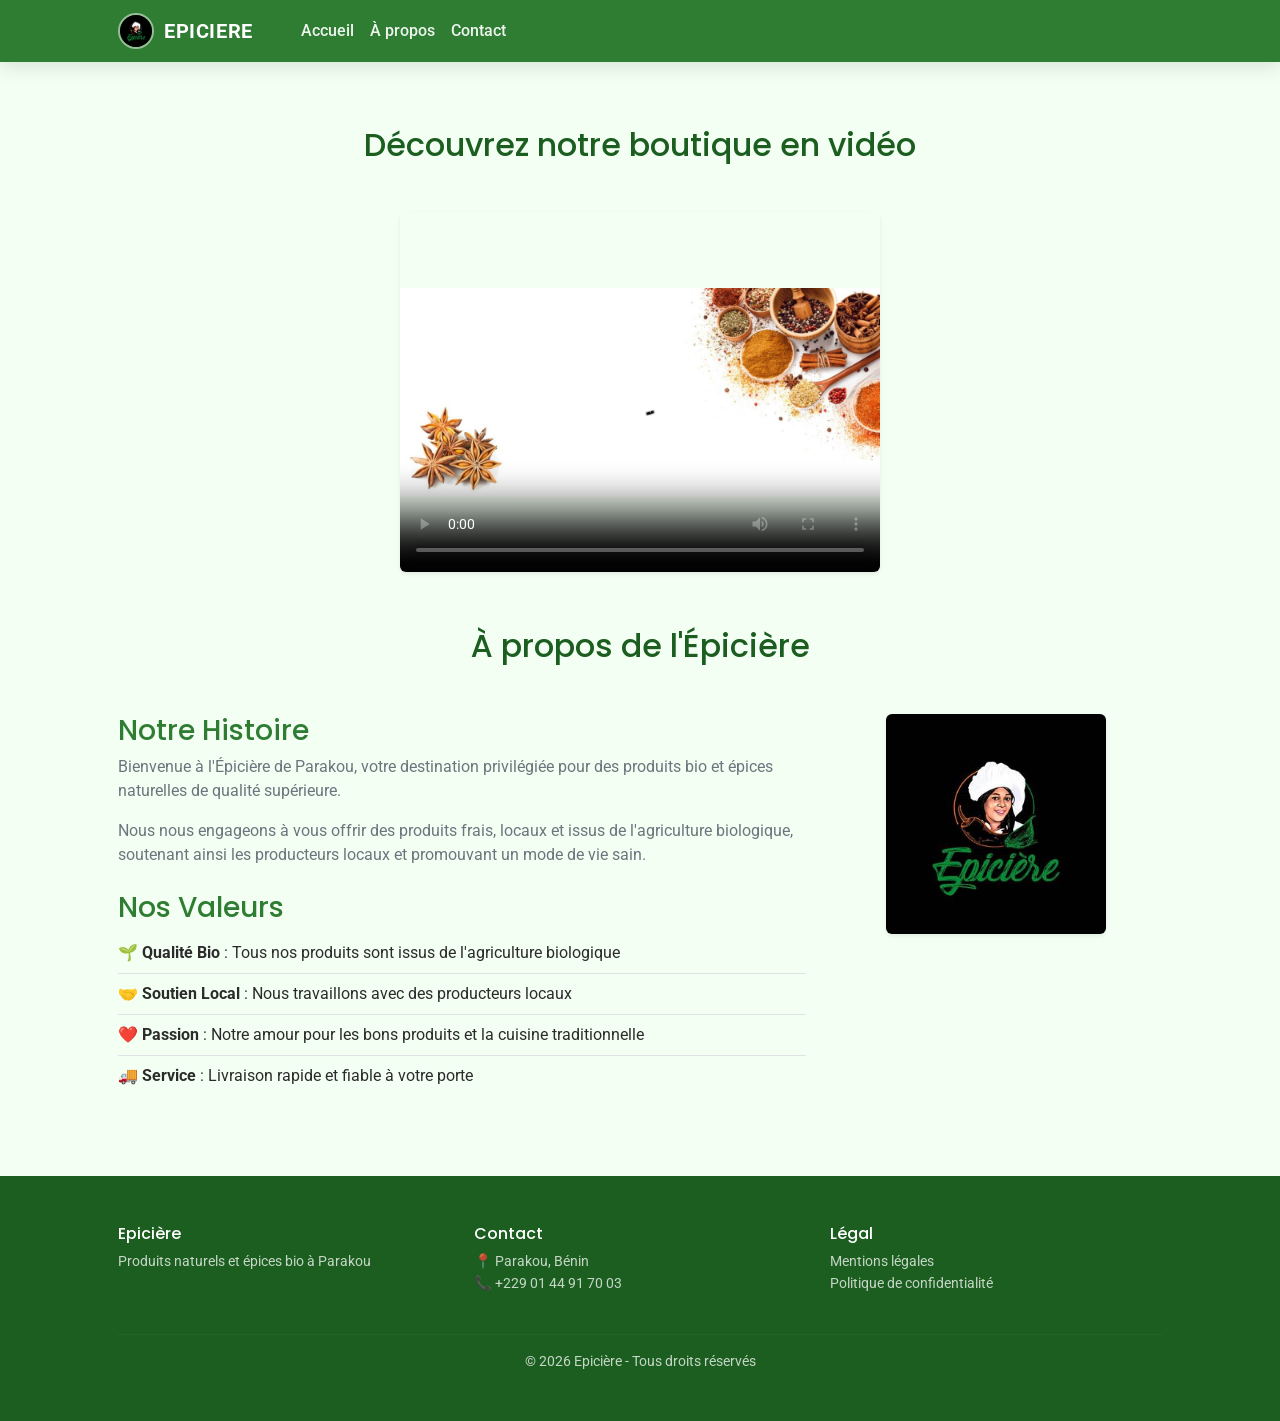
<file: about.html>
<!DOCTYPE html>
<html lang="fr">
<head>
  <meta charset="utf-8" />
  <meta name="viewport" content="width=device-width, initial-scale=1, shrink-to-fit=no" />
  <meta name="description" content="Découvrez l'histoire et les valeurs d'Épicière Bio à Parakou : produits naturels, soutien aux producteurs locaux." />
  <meta name="theme-color" content="#1faa59" />
    <meta property="og:title" content="À propos - Épicière Bio Parakou" />
  <meta property="og:description" content="Découvrez l'histoire et les valeurs d'Épicière Bio à Parakou : produits naturels, soutien aux producteurs locaux." />
  <meta property="og:type" content="website" />
  <meta property="og:image" content="https://votreepicierebio.netlify.app/images/logo.jpg" />
  <meta property="og:url" content="https://votreepicierebio.netlify.app/about.html" />
  <link rel="canonical" href="https://votreepicierebio.netlify.app/about.html" />
<title>À propos - Épicière Bio Parakou</title>

  <link rel="icon" type="image/jpeg" href="images/logo.jpg" />
  <link rel="apple-touch-icon" href="images/logo.jpg" />

  <link href="https://cdn.jsdelivr.net/npm/bootstrap-icons@1.5.0/font/bootstrap-icons.css" rel="stylesheet" />
  <link href="css/styles.css" rel="stylesheet" />
  <link href="css/custom.css" rel="stylesheet" />

  <!-- Google Analytics : cree une propriete GA4 sur analytics.google.com,
       recupere ton identifiant de mesure (ex: G-ABC123XYZ0),
       et remplace G-XXXXXXXXXX ci-dessous par cet identifiant sur les 5 pages du site -->
  <script async src="https://www.googletagmanager.com/gtag/js?id=G-XXXXXXXXXX"></script>
  <script>
    window.dataLayer = window.dataLayer || [];
    function gtag(){dataLayer.push(arguments);}
    gtag('js', new Date());
    gtag('config', 'G-XXXXXXXXXX');
  </script>
</head>
<body>

  <nav class="navbar navbar-expand-lg navbar-dark navbar-brand-epicerie sticky-top">
    <div class="container px-4 px-lg-5">
      <a class="navbar-brand" href="index.html"><img src="images/logo.jpg" alt="logo"> EPICIERE</a>
      <button class="navbar-toggler" type="button" data-bs-toggle="collapse" data-bs-target="#navbarSupportedContent" aria-controls="navbarSupportedContent" aria-expanded="false" aria-label="Toggle navigation"><span class="navbar-toggler-icon"></span></button>
      <div class="collapse navbar-collapse" id="navbarSupportedContent">
        <ul class="navbar-nav me-auto mb-2 mb-lg-0 ms-lg-4">
          <li class="nav-item"><a class="nav-link" href="index.html">Accueil</a></li>
          <li class="nav-item"><a class="nav-link active" href="about.html">À propos</a></li>
          <li class="nav-item"><a class="nav-link" href="contact.html">Contact</a></li>
        </ul>
      </div>
    </div>
  </nav>

  <section class="py-5">
    <div class="container px-4 px-lg-5 my-3">
      <h2 class="text-center mb-5" style="color: var(--green-darker);">Découvrez notre boutique en vidéo</h2>
      <div class="text-center mb-5 reveal">
        <video width="480" height="360" controls preload="metadata" poster="images/hero.jpg" class="rounded shadow-sm" style="max-width: 100%;">
          <source src="videos/presentation.mp4" type="video/mp4">
          Votre navigateur ne supporte pas la balise vidéo.
        </video>
      </div>

      <h2 class="text-center mb-5" style="color: var(--green-darker);">À propos de l'Épicière</h2>
      <div class="row align-items-start g-4">
        <div class="col-lg-8 reveal">
          <h3 style="color: var(--green-dark);">Notre Histoire</h3>
          <p class="text-muted">Bienvenue à l'Épicière de Parakou, votre destination privilégiée pour des produits bio et épices naturelles de qualité supérieure.</p>
          <p class="text-muted">Nous nous engageons à vous offrir des produits frais, locaux et issus de l'agriculture biologique, soutenant ainsi les producteurs locaux et promouvant un mode de vie sain.</p>

          <h3 class="mt-4" style="color: var(--green-dark);">Nos Valeurs</h3>
          <ul class="list-unstyled">
            <li class="py-2 border-bottom">🌱 <strong>Qualité Bio</strong> : Tous nos produits sont issus de l'agriculture biologique</li>
            <li class="py-2 border-bottom">🤝 <strong>Soutien Local</strong> : Nous travaillons avec des producteurs locaux</li>
            <li class="py-2 border-bottom">❤️ <strong>Passion</strong> : Notre amour pour les bons produits et la cuisine traditionnelle</li>
            <li class="py-2">🚚 <strong>Service</strong> : Livraison rapide et fiable à votre porte</li>
          </ul>
        </div>
        <div class="col-lg-4 text-center reveal">
          <img src="images/logo.jpg" alt="Épicière Logo" class="img-fluid rounded shadow-sm" style="max-width: 220px;">
        </div>
      </div>
    </div>
  </section>

  <footer class="py-5 footer-brand">
    <div class="container px-4 px-lg-5">
      <div class="row gy-3">
        <div class="col-md-4">
          <h4>Epicière</h4>
          <p>Produits naturels et épices bio à Parakou</p>
        </div>
        <div class="col-md-4">
          <h4>Contact</h4>
          <p class="mb-0">📍 Parakou, Bénin</p>
          <p>📞 +229 01 44 91 70 03</p>
        </div>
        <div class="col-md-4">
          <h4>Légal</h4>
          <a href="mentions-legales.html" class="d-block">Mentions légales</a>
          <a href="politique-confidentialite.html" class="d-block">Politique de confidentialité</a>
        </div>
      </div>
      <hr class="mt-4 mb-3">
      <p class="m-0 text-center small">© 2026 Epicière - Tous droits réservés</p>
    </div>
  </footer>

  <script src="https://cdn.jsdelivr.net/npm/bootstrap@5.2.3/dist/js/bootstrap.bundle.min.js"></script>
  <script src="js/reveal.js"></script>
</body>
</html>
</file>
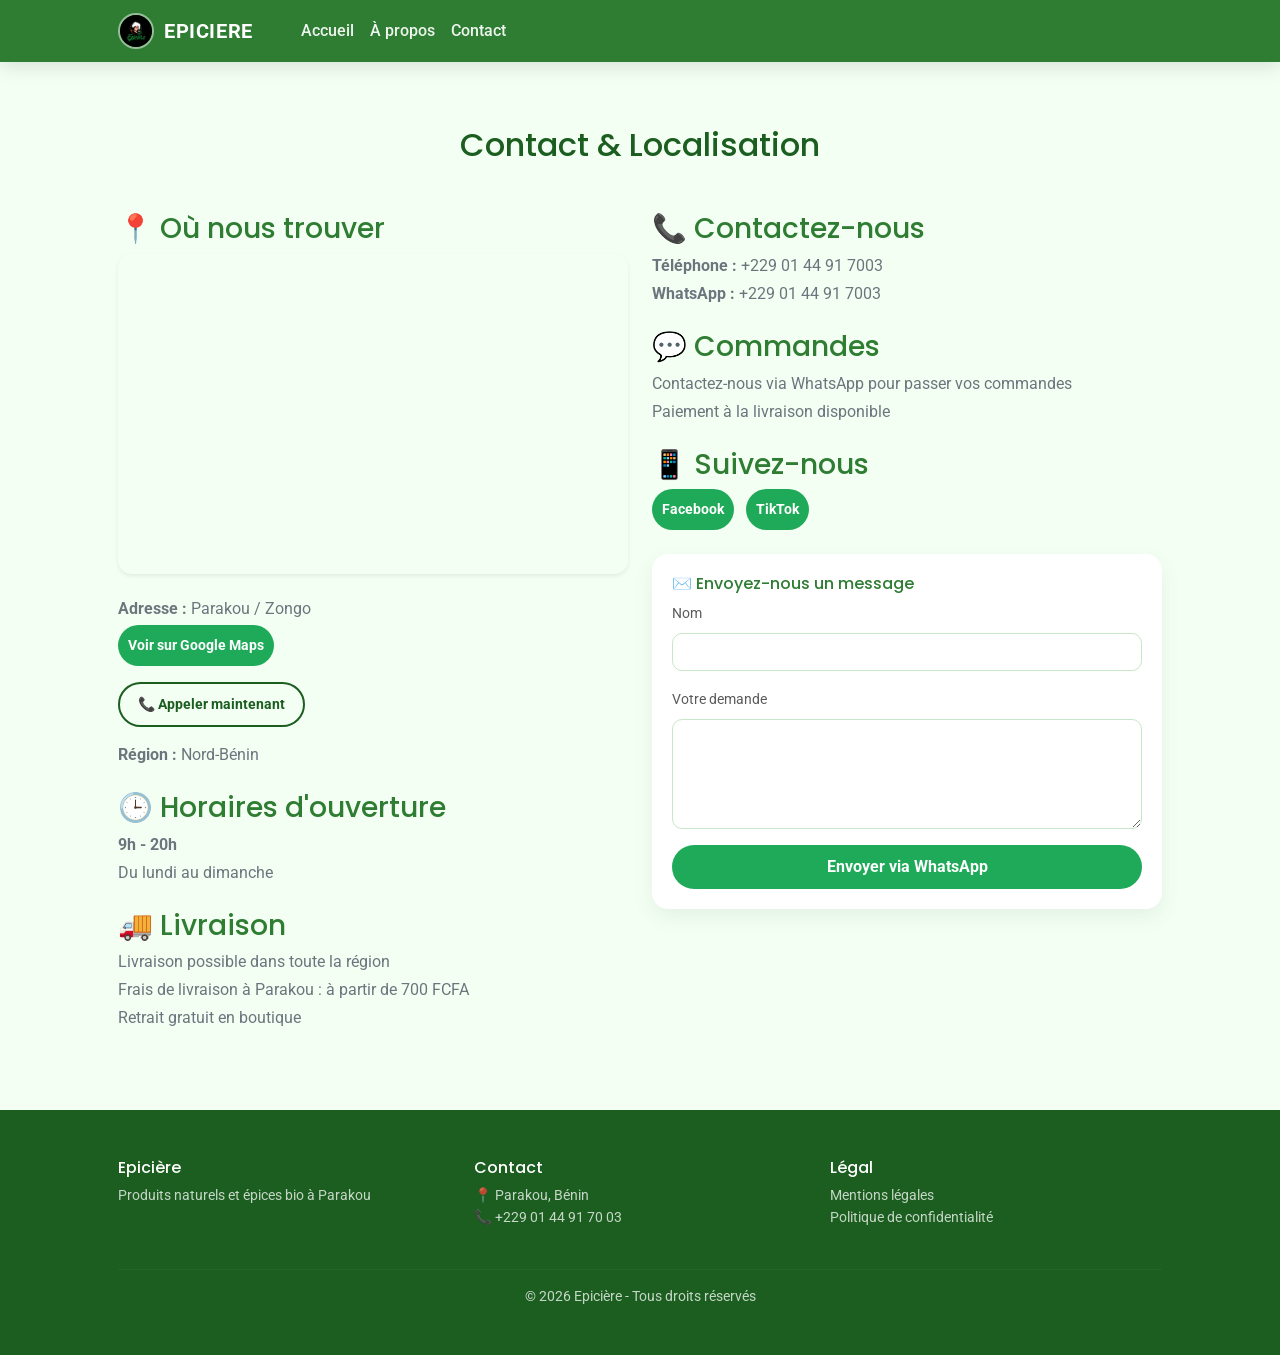
<file: contact.html>
<!DOCTYPE html>
<html lang="fr">
<head>
  <meta charset="utf-8" />
  <meta name="viewport" content="width=device-width, initial-scale=1, shrink-to-fit=no" />
  <meta name="description" content="Contactez Épicière Bio à Parakou : adresse, horaires, WhatsApp et livraison à domicile." />
  <meta name="theme-color" content="#1faa59" />
    <meta property="og:title" content="Contact - Épicière Bio Parakou" />
  <meta property="og:description" content="Contactez Épicière Bio à Parakou : adresse, horaires, WhatsApp et livraison à domicile." />
  <meta property="og:type" content="website" />
  <meta property="og:image" content="https://votreepicierebio.netlify.app/images/logo.jpg" />
  <meta property="og:url" content="https://votreepicierebio.netlify.app/contact.html" />
  <link rel="canonical" href="https://votreepicierebio.netlify.app/contact.html" />
<title>Contact - Épicière Bio Parakou</title>

  <link rel="icon" type="image/jpeg" href="images/logo.jpg" />
  <link rel="apple-touch-icon" href="images/logo.jpg" />

  <link href="https://cdn.jsdelivr.net/npm/bootstrap-icons@1.5.0/font/bootstrap-icons.css" rel="stylesheet" />
  <link href="css/styles.css" rel="stylesheet" />
  <link href="css/custom.css" rel="stylesheet" />

  <!-- Google Analytics : cree une propriete GA4 sur analytics.google.com,
       recupere ton identifiant de mesure (ex: G-ABC123XYZ0),
       et remplace G-XXXXXXXXXX ci-dessous par cet identifiant sur les 5 pages du site -->
  <script async src="https://www.googletagmanager.com/gtag/js?id=G-XXXXXXXXXX"></script>
  <script>
    window.dataLayer = window.dataLayer || [];
    function gtag(){dataLayer.push(arguments);}
    gtag('js', new Date());
    gtag('config', 'G-XXXXXXXXXX');
  </script>
</head>
<body>

  <nav class="navbar navbar-expand-lg navbar-dark navbar-brand-epicerie sticky-top">
    <div class="container px-4 px-lg-5">
      <a class="navbar-brand" href="index.html"><img src="images/logo.jpg" alt="logo"> EPICIERE</a>
      <button class="navbar-toggler" type="button" data-bs-toggle="collapse" data-bs-target="#navbarSupportedContent" aria-controls="navbarSupportedContent" aria-expanded="false" aria-label="Toggle navigation"><span class="navbar-toggler-icon"></span></button>
      <div class="collapse navbar-collapse" id="navbarSupportedContent">
        <ul class="navbar-nav me-auto mb-2 mb-lg-0 ms-lg-4">
          <li class="nav-item"><a class="nav-link" href="index.html">Accueil</a></li>
          <li class="nav-item"><a class="nav-link" href="about.html">À propos</a></li>
          <li class="nav-item"><a class="nav-link active" href="contact.html">Contact</a></li>
        </ul>
      </div>
    </div>
  </nav>

  <section class="py-5">
    <div class="container px-4 px-lg-5 my-3">
      <h2 class="text-center mb-5" style="color: var(--green-darker);">Contact & Localisation</h2>
      <div class="row g-4 align-items-start">
        <div class="col-lg-6 reveal">
          <h3 style="color: var(--green-dark);">📍 Où nous trouver</h3>
          <iframe src="https://www.google.com/maps?q=9.3682488,2.6332818&hl=fr&z=17&output=embed" width="100%" height="320" style="border:0; border-radius: 14px;" class="mb-3 shadow-sm" allowfullscreen="" loading="lazy" referrerpolicy="no-referrer-when-downgrade"></iframe>

          <p class="text-muted mb-1"><strong>Adresse :</strong> Parakou / Zongo</p>
          <p><a href="https://maps.app.goo.gl/eFDxtcVo58G7XiJz6" target="_blank" class="btn btn-add-cart btn-sm">Voir sur Google Maps</a></p>
          <p><a href="tel:+2290144917003" class="btn btn-outline-brand btn-sm">📞 Appeler maintenant</a></p>
          <p class="text-muted"><strong>Région :</strong> Nord-Bénin</p>

          <h3 class="mt-4" style="color: var(--green-dark);">🕒 Horaires d'ouverture</h3>
          <p class="text-muted mb-1"><strong>9h - 20h</strong></p>
          <p class="text-muted">Du lundi au dimanche</p>

          <h3 class="mt-4" style="color: var(--green-dark);">🚚 Livraison</h3>
          <p class="text-muted mb-1">Livraison possible dans toute la région</p>
          <p class="text-muted mb-1">Frais de livraison à Parakou : à partir de 700 FCFA</p>
          <p class="text-muted">Retrait gratuit en boutique</p>
        </div>

        <div class="col-lg-6 reveal">
          <h3 style="color: var(--green-dark);">📞 Contactez-nous</h3>
          <p class="text-muted mb-1"><strong>Téléphone :</strong> +229 01 44 91 7003</p>
          <p class="text-muted"><strong>WhatsApp :</strong> +229 01 44 91 7003</p>

          <h3 class="mt-4" style="color: var(--green-dark);">💬 Commandes</h3>
          <p class="text-muted mb-1">Contactez-nous via WhatsApp pour passer vos commandes</p>
          <p class="text-muted">Paiement à la livraison disponible</p>

          <h3 class="mt-4" style="color: var(--green-dark);">📱 Suivez-nous</h3>
          <p><a href="https://www.facebook.com/share/1CEfWZQ5aq/?mibextid=wwXIfr" target="_blank" class="btn btn-add-cart btn-sm me-2">Facebook</a>
          <a href="https://www.tiktok.com/@epiciere229?is_from_webapp=1&sender_device=pc" target="_blank" class="btn btn-add-cart btn-sm">TikTok</a></p>

          <div class="contact-card mt-4 mb-5">
            <h3 style="color: var(--green-dark);">✉️ Envoyez-nous un message</h3>
            <form id="contactForm">
              <div class="mb-3">
                <label for="contactName" class="form-label">Nom</label>
                <input type="text" class="form-control" id="contactName" required>
              </div>
              <div class="mb-3">
                <label for="contactMessage" class="form-label">Votre demande</label>
                <textarea class="form-control" id="contactMessage" rows="4" required></textarea>
              </div>
              <button type="submit" class="btn btn-add-cart w-100">Envoyer via WhatsApp</button>
            </form>
          </div>
        </div>
      </div>
    </div>
  </section>

  <footer class="py-5 footer-brand">
    <div class="container px-4 px-lg-5">
      <div class="row gy-3">
        <div class="col-md-4">
          <h4>Epicière</h4>
          <p>Produits naturels et épices bio à Parakou</p>
        </div>
        <div class="col-md-4">
          <h4>Contact</h4>
          <p class="mb-0">📍 Parakou, Bénin</p>
          <p>📞 +229 01 44 91 70 03</p>
        </div>
        <div class="col-md-4">
          <h4>Légal</h4>
          <a href="mentions-legales.html" class="d-block">Mentions légales</a>
          <a href="politique-confidentialite.html" class="d-block">Politique de confidentialité</a>
        </div>
      </div>
      <hr class="mt-4 mb-3">
      <p class="m-0 text-center small">© 2026 Epicière - Tous droits réservés</p>
    </div>
  </footer>

  <script src="https://cdn.jsdelivr.net/npm/bootstrap@5.2.3/dist/js/bootstrap.bundle.min.js"></script>
  <script>
    document.getElementById('contactForm')?.addEventListener('submit', function (event) {
      event.preventDefault();
      const name = document.getElementById('contactName').value.trim();
      const message = document.getElementById('contactMessage').value.trim();
      const text = `Bonjour Épicière, je suis ${name}. ${message}`;
      const url = `https://wa.me/2290144917003?text=${encodeURIComponent(text)}`;
      window.open(url, '_blank');
    });
  </script>
  <script src="js/reveal.js"></script>
</body>
</html>
</file>
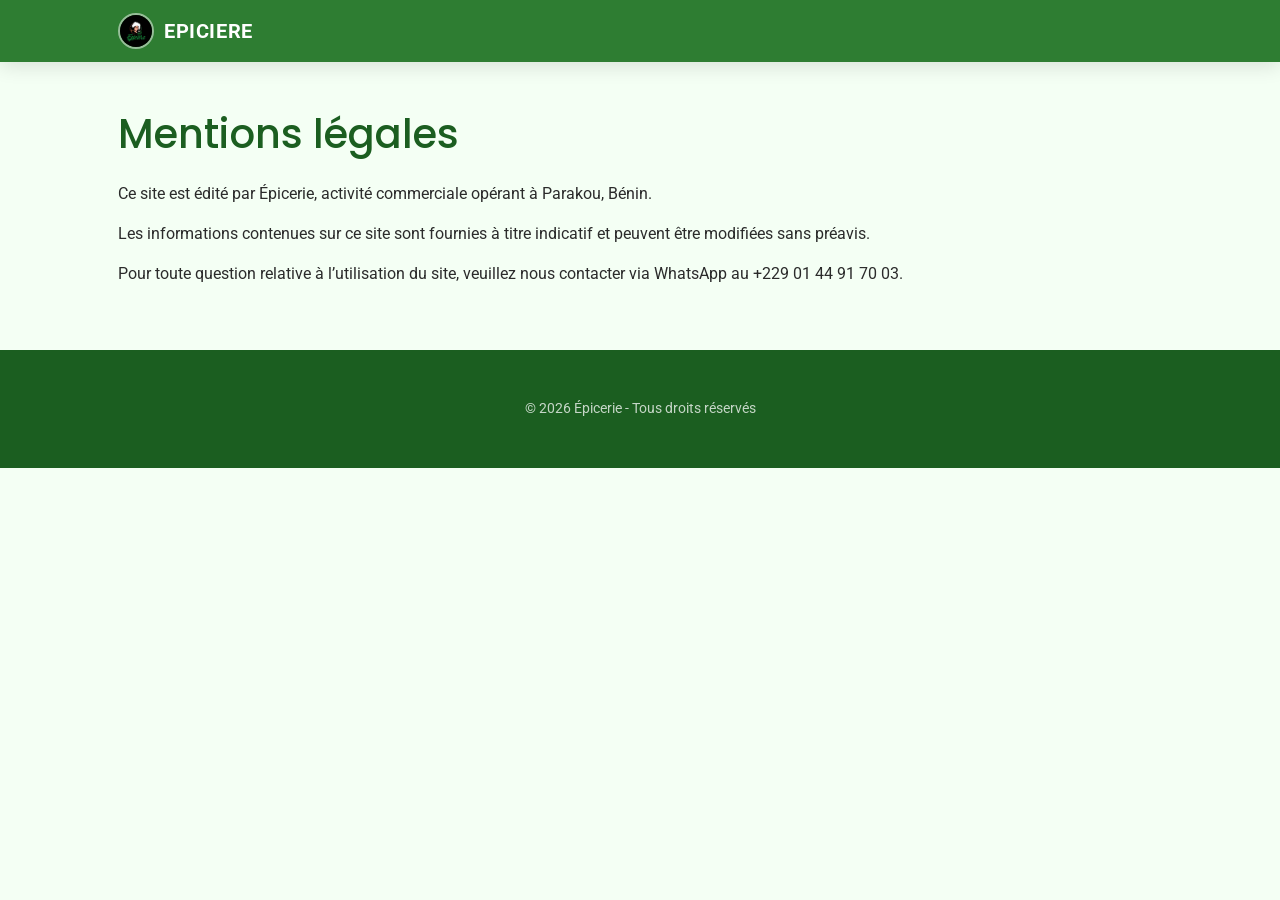
<file: mentions-legales.html>
<!DOCTYPE html>
<html lang="fr">
<head>
  <meta charset="utf-8" />
  <meta name="viewport" content="width=device-width, initial-scale=1" />
  <meta name="description" content="Mentions légales du site de l'Épicerie à Parakou" />
  <meta name="theme-color" content="#1faa59" />
    <meta property="og:title" content="Mentions légales - Épicière Bio" />
  <meta property="og:description" content="Mentions légales du site Épicière Bio, Parakou." />
  <meta property="og:type" content="website" />
  <meta property="og:image" content="https://votreepicierebio.netlify.app/images/logo.jpg" />
  <meta property="og:url" content="https://votreepicierebio.netlify.app/mentions-legales.html" />
  <link rel="canonical" href="https://votreepicierebio.netlify.app/mentions-legales.html" />
<title>Mentions légales - Épicerie</title>
  <link rel="icon" type="image/jpeg" href="images/logo.jpg" />
  <link href="css/styles.css" rel="stylesheet" />
  <link href="css/custom.css" rel="stylesheet" />

  <!-- Google Analytics : cree une propriete GA4 sur analytics.google.com,
       recupere ton identifiant de mesure (ex: G-ABC123XYZ0),
       et remplace G-XXXXXXXXXX ci-dessous par cet identifiant sur les 5 pages du site -->
  <script async src="https://www.googletagmanager.com/gtag/js?id=G-XXXXXXXXXX"></script>
  <script>
    window.dataLayer = window.dataLayer || [];
    function gtag(){dataLayer.push(arguments);}
    gtag('js', new Date());
    gtag('config', 'G-XXXXXXXXXX');
  </script>
</head>
<body>
  <nav class="navbar navbar-expand-lg navbar-dark navbar-brand-epicerie sticky-top">
    <div class="container px-4 px-lg-5">
      <a class="navbar-brand" href="index.html"><img src="images/logo.jpg" alt="logo"> EPICIERE</a>
    </div>
  </nav>

  <section class="py-5">
    <div class="container px-4 px-lg-5">
      <h1 class="mb-4" style="color: var(--green-darker);">Mentions légales</h1>
      <p>Ce site est édité par Épicerie, activité commerciale opérant à Parakou, Bénin.</p>
      <p>Les informations contenues sur ce site sont fournies à titre indicatif et peuvent être modifiées sans préavis.</p>
      <p>Pour toute question relative à l’utilisation du site, veuillez nous contacter via WhatsApp au +229 01 44 91 70 03.</p>
    </div>
  </section>

  <footer class="py-5 footer-brand">
    <div class="container px-4 px-lg-5">
      <p class="m-0 text-center small">© 2026 Épicerie - Tous droits réservés</p>
    </div>
  </footer>
</body>
</html>
</file>
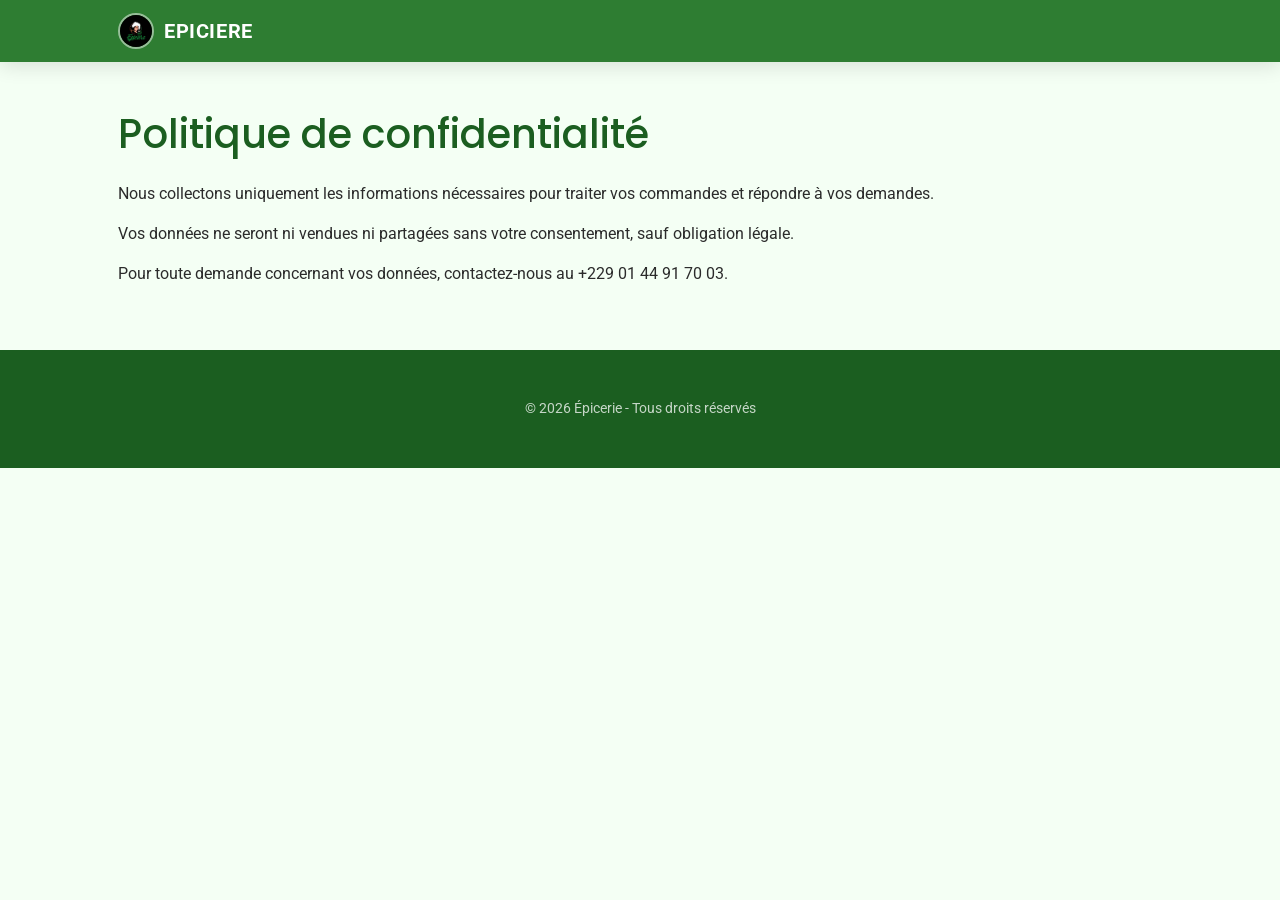
<file: politique-confidentialite.html>
<!DOCTYPE html>
<html lang="fr">
<head>
  <meta charset="utf-8" />
  <meta name="viewport" content="width=device-width, initial-scale=1" />
  <meta name="description" content="Politique de confidentialité du site de l'Épicerie" />
  <meta name="theme-color" content="#1faa59" />
    <meta property="og:title" content="Politique de confidentialité - Épicière Bio" />
  <meta property="og:description" content="Politique de confidentialité du site Épicière Bio, Parakou." />
  <meta property="og:type" content="website" />
  <meta property="og:image" content="https://votreepicierebio.netlify.app/images/logo.jpg" />
  <meta property="og:url" content="https://votreepicierebio.netlify.app/politique-confidentialite.html" />
  <link rel="canonical" href="https://votreepicierebio.netlify.app/politique-confidentialite.html" />
<title>Politique de confidentialité - Épicerie</title>
  <link rel="icon" type="image/jpeg" href="images/logo.jpg" />
  <link href="css/styles.css" rel="stylesheet" />
  <link href="css/custom.css" rel="stylesheet" />

  <!-- Google Analytics : cree une propriete GA4 sur analytics.google.com,
       recupere ton identifiant de mesure (ex: G-ABC123XYZ0),
       et remplace G-XXXXXXXXXX ci-dessous par cet identifiant sur les 5 pages du site -->
  <script async src="https://www.googletagmanager.com/gtag/js?id=G-XXXXXXXXXX"></script>
  <script>
    window.dataLayer = window.dataLayer || [];
    function gtag(){dataLayer.push(arguments);}
    gtag('js', new Date());
    gtag('config', 'G-XXXXXXXXXX');
  </script>
</head>
<body>
  <nav class="navbar navbar-expand-lg navbar-dark navbar-brand-epicerie sticky-top">
    <div class="container px-4 px-lg-5">
      <a class="navbar-brand" href="index.html"><img src="images/logo.jpg" alt="logo"> EPICIERE</a>
    </div>
  </nav>

  <section class="py-5">
    <div class="container px-4 px-lg-5">
      <h1 class="mb-4" style="color: var(--green-darker);">Politique de confidentialité</h1>
      <p>Nous collectons uniquement les informations nécessaires pour traiter vos commandes et répondre à vos demandes.</p>
      <p>Vos données ne seront ni vendues ni partagées sans votre consentement, sauf obligation légale.</p>
      <p>Pour toute demande concernant vos données, contactez-nous au +229 01 44 91 70 03.</p>
    </div>
  </section>

  <footer class="py-5 footer-brand">
    <div class="container px-4 px-lg-5">
      <p class="m-0 text-center small">© 2026 Épicerie - Tous droits réservés</p>
    </div>
  </footer>
</body>
</html>
</file>
<file: css/custom.css>
@import url('https://fonts.googleapis.com/css2?family=Poppins:wght@600;700;800&family=Roboto:wght@300;400;500&display=swap');

/* ===================================================
   PALETTE — reprise du site épicerie existant
   =================================================== */
:root {
  --green: #1faa59;
  --green-dark: #2e7d32;
  --green-darker: #1b5e20;
  --green-pale: #eaffea;
  --green-pale-2: #e8f5e9;
  --green-tint: #c8e6c9;
  --bg: #f4fff4;
  --brown: #8d6e63;
  --brown-dark: #6d4c41;
  --text: #2b2b2b;
  --text-light: #5a5a5a;
}

body {
  font-family: 'Roboto', sans-serif;
  background: var(--bg);
  color: var(--text);
}
h1, h2, h3, h4, h5 { font-family: 'Poppins', sans-serif; }

/* ===================================================
   NAVBAR
   =================================================== */
.navbar-brand-epicerie {
  background: var(--green-dark) !important;
  box-shadow: 0 4px 20px rgba(0,0,0,0.12);
}
.navbar-brand-epicerie .navbar-brand {
  display: flex;
  align-items: center;
  gap: 10px;
  color: #fff;
  font-weight: 700;
  letter-spacing: 0.03em;
}
.navbar-brand-epicerie .navbar-brand img {
  width: 36px; height: 36px;
  border-radius: 50%;
  object-fit: cover;
  border: 2px solid rgba(255,255,255,0.5);
}
.navbar-brand-epicerie .nav-link {
  color: rgba(255,255,255,0.92) !important;
  font-weight: 500;
}
.navbar-brand-epicerie .nav-link:hover { color: #fff !important; }
.navbar-toggler { border-color: rgba(255,255,255,0.4); }
.navbar-toggler-icon {
  filter: invert(1) grayscale(100%) brightness(200%);
}

.btn-cart {
  background: #fff;
  color: var(--green-darker);
  border: none;
  font-weight: 600;
  border-radius: 100px;
  padding: 8px 18px;
  transition: transform 0.2s, box-shadow 0.2s;
}
.btn-cart:hover { transform: translateY(-1px); box-shadow: 0 6px 16px rgba(0,0,0,0.2); color: var(--green-darker); }

.btn-floating-cart {
  position: fixed;
  right: 18px;
  bottom: 18px;
  z-index: 1100;
  display: none;
  align-items: center;
  justify-content: center;
  gap: 8px;
  background: var(--green-dark);
  color: #fff;
  border: none;
  border-radius: 999px;
  padding: 12px 16px;
  box-shadow: 0 10px 24px rgba(0,0,0,0.24);
  font-weight: 700;
  text-decoration: none;
  letter-spacing: 0.01em;
}
.btn-floating-cart:hover {
  background: var(--green-darker);
  color: #fff;
  transform: translateY(-2px);
}
.btn-floating-cart span {
  display: inline-flex;
  align-items: center;
  justify-content: center;
  min-width: 24px;
  height: 24px;
  padding: 0 6px;
  border-radius: 999px;
  background: rgba(255,255,255,0.2);
  font-size: 0.85rem;
}

@media (max-width: 991px) {
  .btn-floating-cart {
    display: flex;
    right: 14px;
    bottom: 14px;
    padding: 13px 16px;
  }
}

/* ===================================================
   HERO
   =================================================== */
.hero-brand {
  position: relative;
  background: linear-gradient(150deg, var(--green-dark) 0%, var(--green) 55%, #17bf63 100%) !important;
  overflow: hidden;
  padding: 28px 0 36px !important;
}
.hero-brand::before {
  content: "";
  position: absolute;
  inset: 0;
  background-image:
    radial-gradient(circle at 15% 20%, rgba(255,255,255,0.10) 0%, transparent 45%),
    radial-gradient(circle at 85% 75%, rgba(255,255,255,0.08) 0%, transparent 40%);
  pointer-events: none;
}
.hero-badge {
  display: inline-flex;
  align-items: center;
  gap: 8px;
  background: rgba(255,255,255,0.16);
  border: 1px solid rgba(255,255,255,0.3);
  padding: 7px 18px;
  border-radius: 100px;
  font-size: 0.85rem;
  margin-bottom: 20px;
}
.hero-badge .dot { width: 7px; height: 7px; border-radius: 50%; background: #baffc9; box-shadow: 0 0 8px #baffc9; }

.hero-brand video {
  max-width: 380px;
  width: 100%;
  border-radius: 18px;
  box-shadow: 0 20px 50px rgba(0,0,0,0.28);
  border: 4px solid rgba(255,255,255,0.25);
  margin: 26px auto 20px;
  display: block;
}

.btn-brand-light {
  background: #fff;
  color: var(--green-darker);
  font-weight: 700;
  border-radius: 100px;
  padding: 12px 30px;
  border: none;
  transition: transform 0.2s, box-shadow 0.2s;
}
.btn-brand-light:hover { transform: translateY(-2px); box-shadow: 0 12px 26px rgba(0,0,0,0.2); color: var(--green-darker); }

.scroll-cue {
  display: flex;
  flex-direction: column;
  align-items: center;
  gap: 4px;
  margin-top: 22px;
  color: rgba(255,255,255,0.85);
  font-size: 0.78rem;
  text-decoration: none;
  animation: scrollBounce 1.8s ease-in-out infinite;
}
.scroll-cue svg { width: 18px; height: 18px; }
@keyframes scrollBounce {
  0%, 100% { transform: translateY(0); opacity: 0.85; }
  50% { transform: translateY(6px); opacity: 1; }
}
@media (prefers-reduced-motion: reduce) { .scroll-cue { animation: none; } }

/* ===================================================
   BARRE DE RECHERCHE
   =================================================== */
.search-bar-row {
  display: flex;
  gap: 10px;
  flex-wrap: wrap;
  justify-content: center;
  max-width: 620px;
}
.search-bar { flex: 1; min-width: 220px; max-width: 460px; }
.search-bar input {
  border: 1.5px solid var(--green-tint);
  border-radius: 100px;
  padding: 12px 20px;
  font-size: 0.95rem;
  background: #fff url("data:image/svg+xml,%3Csvg xmlns='http://www.w3.org/2000/svg' width='16' height='16' fill='%235a5a5a' viewBox='0 0 16 16'%3E%3Cpath d='M11.742 10.344a6.5 6.5 0 1 0-1.397 1.398h-.001c.03.04.062.078.098.115l3.85 3.85a1 1 0 0 0 1.415-1.414l-3.85-3.85a1.007 1.007 0 0 0-.115-.1zM12 6.5a5.5 5.5 0 1 1-11 0 5.5 5.5 0 0 1 11 0z'/%3E%3C/svg%3E") no-repeat right 18px center;
  background-size: 16px;
  padding-right: 44px;
}
.search-bar input:focus {
  border-color: var(--green);
  box-shadow: 0 0 0 0.2rem rgba(31,170,89,0.15);
  outline: none;
}

.btn-favorites-toggle {
  background: #fff;
  border: 1.5px solid var(--green-tint);
  color: var(--green-darker);
  font-weight: 600;
  font-size: 0.88rem;
  padding: 10px 18px;
  border-radius: 100px;
  white-space: nowrap;
  transition: all 0.2s;
}
.btn-favorites-toggle:hover { border-color: var(--green); }
.btn-favorites-toggle.active {
  background: var(--green);
  border-color: var(--green);
  color: #fff;
}

/* ===================================================
   FAVORIS SUR LES CARTES PRODUITS
   =================================================== */
.card-img-wrap { position: relative; }

.btn-favorite {
  position: absolute;
  top: 10px;
  right: 10px;
  width: 34px;
  height: 34px;
  border-radius: 50%;
  border: none;
  background: rgba(255,255,255,0.9);
  color: #c0392b;
  font-size: 1.15rem;
  line-height: 1;
  display: flex;
  align-items: center;
  justify-content: center;
  box-shadow: 0 2px 8px rgba(0,0,0,0.15);
  transition: transform 0.15s, background 0.2s;
}
.btn-favorite:hover { transform: scale(1.1); }
.btn-favorite.active { background: #fff; }

.card-footer.d-flex { align-items: center; }

.btn-add-cart {
  white-space: nowrap;
  overflow: hidden;
  text-overflow: ellipsis;
}

.btn-share {
  background: #25D366;
  color: #fff;
  border: none;
  border-radius: 50%;
  width: 44px;
  height: 44px;
  min-width: 44px;
  flex-shrink: 0;
  font-size: 1.05rem;
  display: flex;
  align-items: center;
  justify-content: center;
  padding: 0;
  transition: background 0.2s;
}
.btn-share:hover { background: #1eb757; color: #fff; }

/* ===================================================
   FILTRES CATÉGORIES
   =================================================== */
.filterProducts button {
  background: #fff;
  border: 1.5px solid var(--green-tint);
  color: var(--green-darker);
  font-weight: 600;
  font-size: 0.86rem;
  padding: 9px 20px;
  border-radius: 100px;
  cursor: pointer;
  transition: all 0.2s;
}
.filterProducts button:hover,
.filterProducts button:focus {
  background: var(--green);
  border-color: var(--green);
  color: #fff;
}

/* ===================================================
   CARTES PRODUITS
   =================================================== */
.product-item .card {
  border: none;
  border-radius: 18px;
  box-shadow: 0 6px 24px rgba(27, 94, 32, 0.10);
  transition: transform 0.25s, box-shadow 0.25s;
}
.product-item .card:hover {
  transform: translateY(-6px);
  box-shadow: 0 16px 36px rgba(27, 94, 32, 0.18);
}
.product-item .card-img-top {
  height: 170px;
  object-fit: cover;
  border-radius: 18px 18px 0 0;
  cursor: pointer;
  background: var(--green-pale-2);
}
.product-item .card-body h5 { font-size: 1rem; }
.product-item .form-label { color: var(--text-light); font-size: 0.78rem; margin-bottom: 3px; }
.product-item .form-select, .product-item .form-control {
  border: 1.5px solid var(--green-tint);
  border-radius: 10px;
  background: var(--green-pale);
}
.product-item .form-select:focus, .product-item .form-control:focus {
  border-color: var(--green);
  box-shadow: 0 0 0 0.2rem rgba(31,170,89,0.15);
}
.price-tag {
  font-weight: 700;
  color: var(--green-darker);
  font-size: 1.05rem;
}
.btn-add-cart {
  background: var(--green);
  color: #fff;
  border: none;
  border-radius: 100px;
  font-weight: 700;
  padding: 10px;
  transition: background 0.2s;
}
.btn-add-cart:hover { background: var(--green-darker); color: #fff; }

.btn-outline-brand {
  background: transparent;
  color: var(--green-darker);
  border: 2px solid var(--green-darker);
  border-radius: 100px;
  font-weight: 700;
  padding: 10px 18px;
}
.btn-outline-brand:hover {
  background: var(--green-darker);
  color: #fff;
}

.trust-banner {
  background: linear-gradient(135deg, #f4fff4 0%, #e8f5e9 100%);
  border: 1px solid var(--green-tint);
  border-radius: 20px;
  padding: 28px;
  box-shadow: 0 10px 24px rgba(27, 94, 32, 0.08);
}
.trust-banner h2 {
  color: var(--green-darker);
  margin-bottom: 10px;
}
.trust-banner p {
  color: var(--text-light);
  margin-bottom: 16px;
}
.trust-points {
  display: grid;
  gap: 10px;
}
.trust-points div {
  background: #fff;
  padding: 12px 14px;
  border-radius: 12px;
  font-weight: 600;
  color: var(--green-darker);
  box-shadow: 0 4px 12px rgba(27, 94, 32, 0.06);
}
.step-card {
  background: #fff;
  border-radius: 16px;
  padding: 20px;
  box-shadow: 0 8px 20px rgba(27, 94, 32, 0.08);
  height: 100%;
}
.step-card h3 {
  color: var(--green-darker);
  font-size: 1rem;
  margin-bottom: 8px;
}
.step-card p {
  color: var(--text-light);
  margin-bottom: 0;
}

.feature-card, .testimonial-card, .contact-card {
  background: #fff;
  border-radius: 16px;
  padding: 20px;
  box-shadow: 0 8px 20px rgba(27, 94, 32, 0.08);
  height: 100%;
}
.feature-card h3, .contact-card h3 {
  color: var(--green-darker);
  font-size: 1rem;
  margin-bottom: 8px;
}
.feature-card p, .testimonial-card p, .contact-card p {
  color: var(--text-light);
  margin-bottom: 0;
}
.testimonial-proof {
  display: block;
  max-width: 220px;
  width: 100%;
  margin: 0 auto 16px;
  border-radius: 12px;
  box-shadow: 0 6px 18px rgba(0,0,0,0.12);
  cursor: pointer;
}

.testimonial-card footer {
  margin-top: 10px;
  font-weight: 700;
  color: var(--green-dark);
}
.contact-card .form-label {
  color: var(--text-light);
  font-size: 0.9rem;
}
.contact-card .form-control {
  border-radius: 10px;
  border: 1.5px solid var(--green-tint);
}

.contact-card {
  margin-bottom: 2rem;
  max-width: 100%;
}

@media (max-width: 991px) {
  .contact-card {
    margin-bottom: 1.5rem;
  }
}

/* ===================================================
   OFFCANVAS PANIER
   =================================================== */
#cart .offcanvas-header {
  background: var(--green-dark);
  color: #fff;
}
#cart .offcanvas-header .btn-close { filter: invert(1); }
.cart-item-row {
  display: flex;
  justify-content: space-between;
  align-items: center;
  gap: 10px;
  background: var(--green-pale);
  border-radius: 10px;
  padding: 10px 12px;
  margin-bottom: 8px;
  font-size: 0.9rem;
}
.cart-item-info { min-width: 0; flex: 1; }
.cart-item-info p { font-weight: 600; overflow-wrap: break-word; }
.cart-item-total { font-size: 0.82rem; color: var(--green-darker); font-weight: 600; }

.cart-item-qty {
  display: flex;
  align-items: center;
  gap: 8px;
  flex-shrink: 0;
}
.qty-btn {
  width: 28px;
  height: 28px;
  border-radius: 50%;
  border: 1.5px solid var(--green-tint);
  background: #fff;
  color: var(--green-darker);
  font-size: 1rem;
  font-weight: 700;
  line-height: 1;
  display: flex;
  align-items: center;
  justify-content: center;
  cursor: pointer;
  transition: background 0.2s;
}
.qty-btn:hover { background: var(--green-tint); }
.qty-value { min-width: 18px; text-align: center; font-weight: 600; }

.remove-btn {
  background: none;
  border: none;
  cursor: pointer;
  font-size: 0.9rem;
  flex-shrink: 0;
  opacity: 0.7;
}
.remove-btn:hover { opacity: 1; }
.cart-delivery-option {
  background: var(--green-pale-2);
  border-radius: 12px;
  padding: 14px 16px;
  margin: 16px 0;
}
.cart-delivery-option h4 { font-size: 0.92rem; margin-bottom: 10px; }
.cart-delivery-option label { display: block; font-size: 0.86rem; margin-bottom: 8px; cursor: pointer; }

.btn-location {
  background: var(--green-pale);
  color: var(--green-darker);
  border: 1.5px solid var(--green-tint);
  border-radius: 100px;
  font-weight: 600;
  font-size: 0.84rem;
  padding: 9px 16px;
  width: 100%;
  transition: background 0.2s, border-color 0.2s;
}
.btn-location:hover { background: var(--green-tint); }
.btn-location:disabled { opacity: 0.6; cursor: default; }

#location-status { color: var(--text-light); }
#location-status.ok { color: var(--green-darker); font-weight: 600; }
#location-status.error { color: #c0392b; }
.btn-checkout {
  background: var(--green);
  color: #fff;
  border: none;
  border-radius: 100px;
  font-weight: 700;
  padding: 12px;
  width: 100%;
  margin-top: 6px;
}
.btn-checkout:hover { background: var(--green-darker); color: #fff; }
.btn-close-cart {
  background: var(--green-pale-2);
  color: var(--green-darker);
  border: none;
  border-radius: 100px;
  font-weight: 600;
  padding: 12px;
  width: 100%;
  margin-top: 8px;
}

/* ===================================================
   INFO
   =================================================== */
.info-brand { background: var(--bg); }
.info-brand h2 { color: var(--green-darker); }
.info-brand p { color: var(--text-light); }

/* ===================================================
   FOOTER
   =================================================== */
.footer-brand { background: var(--green-darker) !important; color: rgba(255,255,255,0.85); }
.footer-brand h4 { color: #fff; font-size: 1rem; }
.footer-brand a, .footer-brand p { color: rgba(255,255,255,0.75); text-decoration: none; font-size: 0.9rem; }
.footer-brand a:hover { color: #fff; }
.footer-brand hr { border-color: rgba(255,255,255,0.15); }

/* ===================================================
   LIGHTBOX
   =================================================== */
.modal-lightbox {
  display: none;
  position: fixed;
  z-index: 2000;
  inset: 0;
  background: rgba(0,0,0,0.85);
  text-align: center;
}
.modal-lightbox img {
  margin-top: 5vh;
  max-width: 90%;
  max-height: 85vh;
  border-radius: 14px;
  box-shadow: 0 20px 60px rgba(0,0,0,0.5);
}
.modal-lightbox .close {
  position: absolute;
  top: 22px; right: 34px;
  color: #fff;
  font-size: 2.2rem;
  cursor: pointer;
}

.gallery-viewport {
  position: relative;
  display: inline-block;
  max-width: 100%;
}

.gallery-arrow {
  position: absolute;
  top: 50%;
  transform: translateY(-50%);
  width: 44px;
  height: 44px;
  border-radius: 50%;
  border: none;
  background: rgba(255,255,255,0.9);
  color: var(--green-darker);
  font-size: 1.6rem;
  line-height: 1;
  display: flex;
  align-items: center;
  justify-content: center;
  cursor: pointer;
  z-index: 1;
  transition: background 0.2s;
}
.gallery-arrow:hover { background: #fff; }
.gallery-arrow-left { left: 10px; }
.gallery-arrow-right { right: 10px; }

.gallery-dots {
  display: none;
  justify-content: center;
  gap: 8px;
  margin-top: 14px;
}
.gallery-dot {
  width: 8px;
  height: 8px;
  border-radius: 50%;
  background: rgba(255,255,255,0.4);
}
.gallery-dot.active { background: #fff; }

.pop-anim {
  position: fixed;
  bottom: 30px;
  left: 50%;
  transform: translateX(-50%);
  background: var(--green-darker);
  color: #fff;
  padding: 10px 20px;
  border-radius: 100px;
  font-weight: 600;
  z-index: 3000;
  animation: popFade 0.8s ease forwards;
}
@keyframes popFade {
  0% { opacity: 0; transform: translate(-50%, 10px); }
  15% { opacity: 1; transform: translate(-50%, 0); }
  85% { opacity: 1; }
  100% { opacity: 0; transform: translate(-50%, -10px); }
}

/* ===================================================
   MOBILE
   =================================================== */
@media (max-width: 600px) {
  .hero-brand { padding: 20px 0 28px !important; }
  .hero-brand h1 { font-size: 1.5rem; }
  .hero-brand .lead { font-size: 0.92rem; }
  .hero-badge { font-size: 0.76rem; padding: 6px 14px; }

  /* Cartes produits plus compactes sur petit écran */
  .products { --bs-gutter-x: 0.75rem; }
  .product-item .card-body { padding: 0.65rem !important; }
  .product-item .card-footer { padding: 0.65rem !important; padding-top: 0 !important; }
  .product-item .card-img-top { height: 110px; }
  .product-item .card-body h5 { font-size: 0.82rem; line-height: 1.25; margin-bottom: 6px; }
  .product-item .form-label { font-size: 0.68rem; margin-bottom: 2px; margin-top: 6px; }
  .product-item .form-select, .product-item .form-control { font-size: 0.78rem; padding: 5px 8px; }
  .price-tag { font-size: 0.85rem !important; margin: 6px 0 2px !important; }
  .btn-add-cart { font-size: 0.78rem; padding: 8px 6px; }
  .btn-share { width: 36px; height: 36px; min-width: 36px; font-size: 0.9rem; }
  .btn-favorite { width: 28px; height: 28px; font-size: 0.95rem; top: 6px; right: 6px; }
}

@media (max-width: 360px) {
  .products { row-gap: 0.75rem; }
  .btn-share { width: 32px; height: 32px; min-width: 32px; font-size: 0.82rem; }
  .btn-add-cart { font-size: 0.74rem; padding: 8px 4px; }
}

/* ===================================================
   APPARITION AU SCROLL (reveal) — cohérence dynamique sur tout le site
   =================================================== */
.reveal {
  opacity: 0;
  transform: translateY(24px);
  transition: opacity 0.6s cubic-bezier(0.16,1,0.3,1), transform 0.6s cubic-bezier(0.16,1,0.3,1);
}
.reveal.in-view {
  opacity: 1;
  transform: translateY(0);
}
@media (prefers-reduced-motion: reduce) {
  .reveal { opacity: 1; transform: none; transition: none; }
}
</file>
